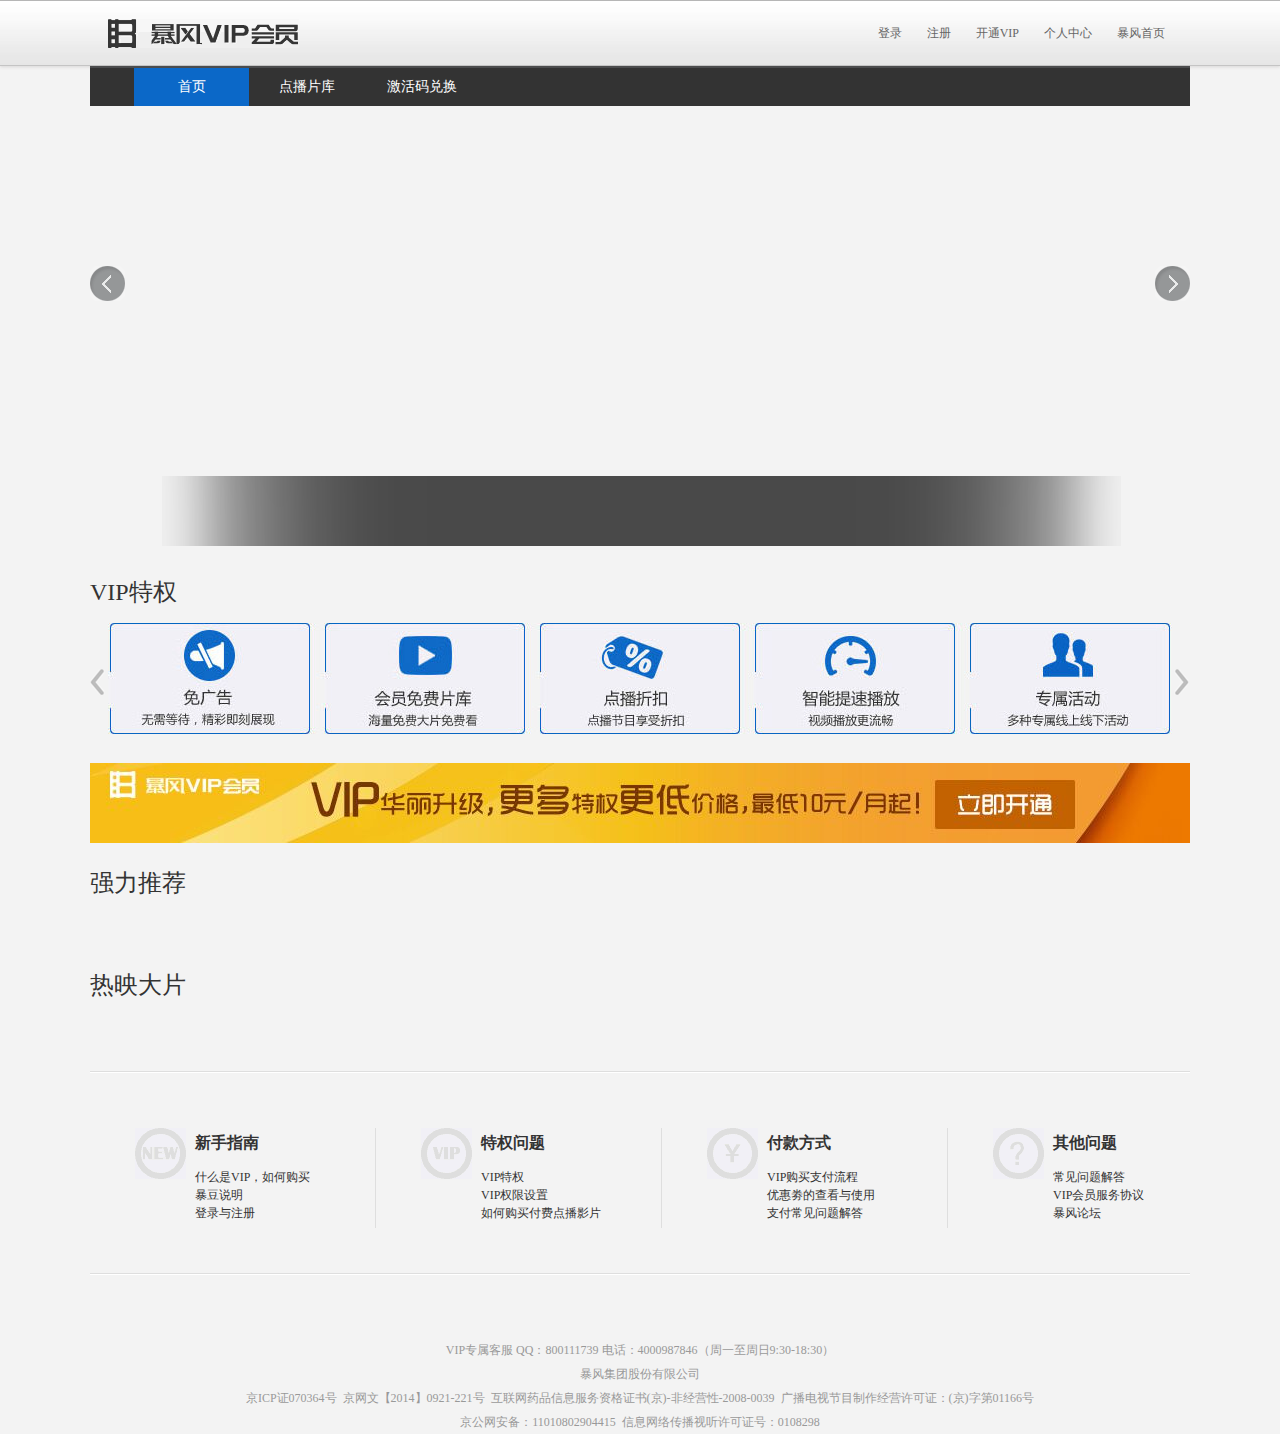
<file: 暴风VIP/index.html>
<!doctype html>
<html lang="en">
<head>
    <meta charset="UTF-8">
    <meta name="viewport"
          content="width=device-width, user-scalable=no, initial-scale=1.0, maximum-scale=1.0, minimum-scale=1.0">
    <meta http-equiv="X-UA-Compatible" content="ie=edge">
    <title>Document</title>
    <link rel="stylesheet" href="css/reset.css">
    <link rel="stylesheet" href="css/public.css">
    <link rel="stylesheet" href="css/index.css">

</head>
<body>
<div class="box">
    <div class="nav" id="tar">
        <ul class="clearfix">
            <a href="index.html" class="logo">暴风VIP</a>
            <li><a href="http://www.baofeng.com/">暴风首页</a></li>
            <li><a href="login.html">个人中心</a></li>
            <li><a href="http://shop.baofeng.com/order/vip.html">开通VIP</a></li>
            <li><a href="#">注册</a></li>
            <li><a href="#">登录</a></li>
        </ul>
    </div>
    <div class="banner m_auto">
        <ul class="clearfix bannerNav">
            <li><a href="index.html" class=" active">首页</a></li>
            <li><a href="Movie.html">点播片库</a></li>
            <li><a href="http://shop.baofeng.com/code/">激活码兑换</a></li>
        </ul>
    </div>
    <div class="m_auto bannerAuto" id="banner">
        <span class="prve"></span>
        <span class="next"></span>
        <ul id="bigImg">
            <!--            <li><a href="#"><img src="http://zdy.bfimg.com/img/20170414/1100*440_1492159256.jpg" alt=""></a></li>-->

        </ul>
        <div class="smallImg">
            <ul id="smallImg">
            <!--            <li><a href=""><img src="http://zdy.bfimg.com/img/20170414/66*48_1492159271.jpg" alt=""></a></li>-->
            </ul>
        </div>

    </div>
    <div class="content m_auto">
        <h2>VIP特权</h2>
        <div class="contentMain clearfix" id="content">
            <span class="prve"></span>
<!--            <ul class="clearfix">-->
<!--                <li class="first"></li>-->
<!--                <li class="last"></li>-->
<!--            </ul>-->
            <div><img src="images/vip.jpg" alt=""></div>
            <span class="next"></span>
        </div>
        <div class="bannerAd"><a href="http://shop.baofeng.com/order/vip.html"><img src="images/banneAdr.jpg" alt=""></a></div>
        <h2>强力推荐</h2>
        <ul class="recommend clearfix" id="recommend">
<!--            <li>-->
<!--                <span></span>-->
<!--                <div class="definition">-->
<!--                    <div></div>-->
<!--                    <p>标清</p>-->
<!--                </div>-->
<!--                <a href="#"><img src="http://box.bfimg.com/img/316/109816/51_270*360.jpg" alt=""></a>-->
<!--                <a href="#">外乡人</a>-->
<!--                <p>上海外来人的辛酸与甘甜</p>-->
<!--                <div class="grade">-->
<!--                    <i>9</i>.1-->
<!--                </div>-->
<!--            </li>-->
<!--            <li>-->
<!--                <span class="orange"></span>-->
<!--                <a href="#"><img src="http://box.bfimg.com/img/316/109816/51_270*360.jpg" alt=""></a>-->
<!--                <a href="#">外乡人</a>-->
<!--                <p>上海外来人的辛酸与甘甜</p>-->
<!--                <div>-->
<!--                    <i>9</i>.1-->
<!--                </div>-->
<!--            </li>-->
        </ul>
        <h2>热映大片</h2>
        <ul class="hotShow clearfix" id="hotShow">
        </ul>
        <div class="dedede"></div>
        <div class="fff"></div>
    </div>
    <div class="foot m_auto">
        <ul class="clearfix topU">
            <li class="Box li1 clearfix">
                <span></span>
                <ul>
                    <li><h2>新手指南</h2></li>
                    <li><a href="http://service.baofeng.com/hhelpcenter/detail/391" target="_blank">什么是VIP，如何购买</a></li>
                    <li><a href="http://service.baofeng.com/hhelpcenter/detail/362" target="_blank">暴豆说明</a></li>
                    <li><a href="http://service.baofeng.com/hhelpcenter/detail/351" target="_blank">登录与注册</a></li>
                </ul>
            </li>
            <li class="Box li2">
                <span></span>
                <ul>
                    <li><h2>特权问题</h2></li>
                    <li><a href="http://service.baofeng.com/hhelpcenter/detail/361" target="_blank">VIP特权</a></li>
                    <li><a href="http://service.baofeng.com/hhelpcenter/detail/359" target="_blank">VIP权限设置</a></li>
                    <li><a href="http://service.baofeng.com/hhelpcenter/detail/378" target="_blank">如何购买付费点播影片</a></li>
                </ul>
            </li>
            <li class="Box li3">
                <span></span>
                <ul>
                    <li><h2>付款方式</h2></li>
                    <li><a href="http://service.baofeng.com/hhelpcenter/detail/360" target="_blank">VIP购买支付流程</a></li>
                    <li><a href="http://service.baofeng.com/hhelpcenter/detail/366" target="_blank">优惠劵的查看与使用</a></li>
                    <li><a href="http://service.baofeng.com/hhelpcenter/detail/392" target="_blank">支付常见问题解答</a></li>
                </ul>
            </li>
            <li class="Box li4">
                <span></span>
                <ul>
                    <li><h2>其他问题</h2></li>
                    <li><a href="http://service.baofeng.com/hhelpcenter/detail/379" target="_blank">常见问题解答</a></li>
                    <li><a href="http://service.baofeng.com/hhelpcenter/detail/393" target="_blank">VIP会员服务协议</a></li>
                    <li><a href="http://bbs.baofeng.com/" target="_blank">暴风论坛</a></li>
                </ul>
            </li>
        </ul>
        <div class="dedede"></div>
        <div class="fff"></div>
    </div>
    <div class="vipFoot">
        <p>VIP专属客服    QQ：800111739     电话：4000987846（周一至周日9:30-18:30）</p>
        <p>暴风集团股份有限公司 </p>
        <p><a href="http://home.baofeng.com/licence/icp.html" target="_blank">京ICP证070364号</a>&nbsp;&nbsp;<a href="http://home.baofeng.com/licence/license.html" target="_blank">京网文【2014】0921-221号</a>&nbsp;&nbsp;<a href="http://home.baofeng.com/licence/medicine_qual.html" target="_blank">互联网药品信息服务资格证书(京)-非经营性-2008-0039</a>&nbsp;&nbsp;<a href="http://home.baofeng.com/licence/licence.html" target="_blank">广播电视节目制作经营许可证：(京)字第01166号</a></p>
        <p><a href="javascript:void(0);" >京公网安备：11010802904415</a>&nbsp;&nbsp;<a href="http://home.baofeng.com/licence/sah.html" target="_blank">信息网络传播视听许可证号：0108298</a></p>
    </div>
</div>
<!--锚点-->
<a href="#tar" class="rc" id="rc">返回顶部</a>
<script src="js/ujiuye.js"></script>
<script src="js/index.js"></script>
</body>
</html>
</file>
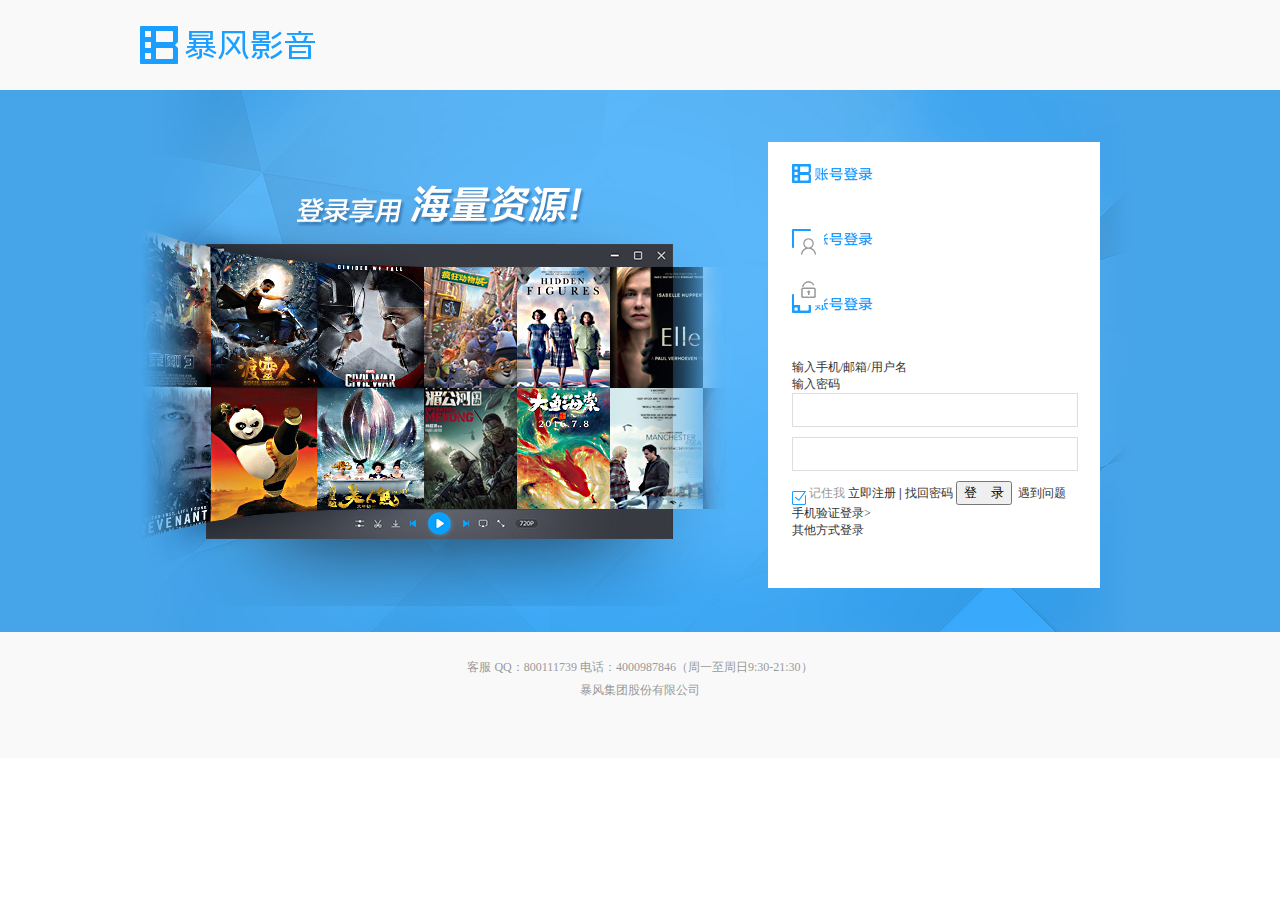
<file: 暴风VIP/login.html>
<!doctype html>
<html lang="en">
<head>
    <meta charset="UTF-8">
    <meta name="viewport"
          content="width=device-width, user-scalable=no, initial-scale=1.0, maximum-scale=1.0, minimum-scale=1.0">
    <meta http-equiv="X-UA-Compatible" content="ie=edge">
    <title>Document</title>
    <link rel="stylesheet" href="css/reset.css">
    <link rel="stylesheet" href="css/public.css">
    <link rel="stylesheet" href="css/login.css">
</head>
<body>
<div class="wrap">
    <div class="logo m_auto">
        <div>

        </div>
    </div>
</div>
<div class="content_l">
    <div class="bg1">
        <img src="images/duang.jpg" alt="">
        <div class="login">
            <i></i>
            <form action="#">
                <em class="na"></em>
                <em class="pass"></em>
                <p id="tip"></p>
                <i class="reset1" id="reset1"></i>
                <i class="reset2" id="reset2"></i>
                <p class="phone">输入手机/邮箱/用户名</p>
                <p class="pw">输入密码</p>
                <input type="text" name="user"   class="name" >
                <input type="password" name="passWord" class="password" >
                <span class="checkbox"></span><span class="me">&nbsp;记住我</span>
                <a href="register.html" class="reg">立即注册</a><b>&nbsp;|&nbsp;</b><a href="https://sso.baofeng.net/new/backpwd.htm">找回密码</a>
                <input type="submit" name="submit" value="登&nbsp;&nbsp;&nbsp;&nbsp;录" class="sub">
                <a href="http://service.baofeng.com/hhelpcenter/sanji/39" class="question"><b></b>&nbsp;遇到问题</a>
                <a href="#" class="mp">手机验证登录></a>
            </form>
        <div class="media">
            <p>其他方式登录</p>
            <a class="qq" href="https://sso.baofeng.net/new/thirdparty/authlogin?appid=6412&site=qq&next_action=http://i.baofeng.com/vip.html?page=1"></a>
            <a class="wb" href="https://sso.baofeng.net/new/thirdparty/authlogin?appid=6412&site=sina&next_action=http://i.baofeng.com/vip.html?page=1"></a>
            <a class="wx" href="https://sso.baofeng.net/new/thirdparty/authlogin?appid=6412&site=weixin&next_action=http://i.baofeng.com/vip.html?page=1"></a>
        </div>
        </div>
    </div>
</div>
<div class="lrFoot">
    <p>客服 QQ：800111739 电话：4000987846（周一至周日9:30-21:30）
    <br>暴风集团股份有限公司</p>
</div>
<script src="js/ujiuye.js"></script>
<script src="js/login.js"></script>
</body>
</html>
</file>
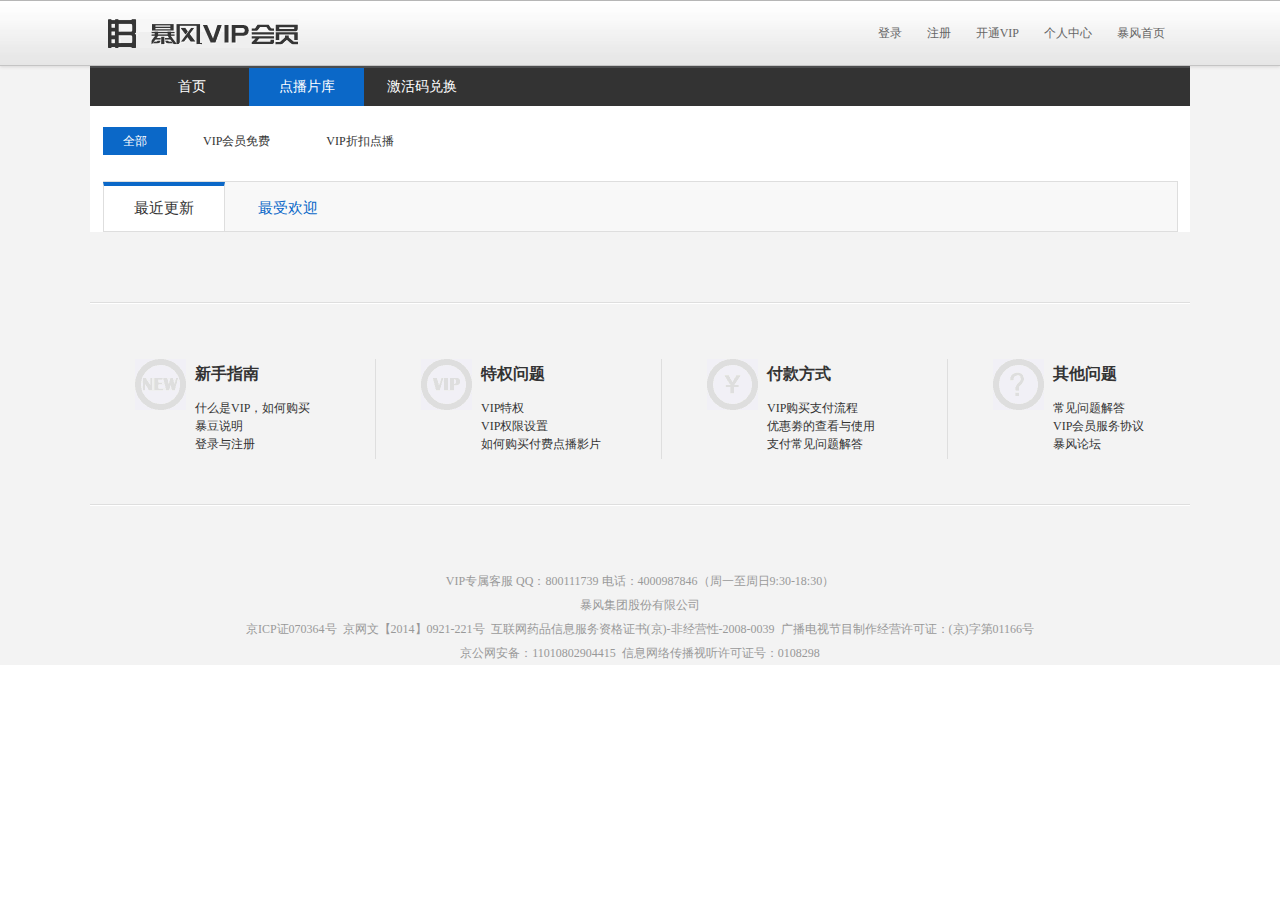
<file: 暴风VIP/Movie.html>
<!doctype html>
<html lang="en">
<head>
    <meta charset="UTF-8">
    <meta name="viewport"
          content="width=device-width, user-scalable=no, initial-scale=1.0, maximum-scale=1.0, minimum-scale=1.0">
    <meta http-equiv="X-UA-Compatible" content="ie=edge">
    <title>Document</title>
    <link rel="stylesheet" href="css/reset.css">
    <link rel="stylesheet" href="css/public.css">
    <link rel="stylesheet" href="css/movie.css">

</head>
<body>
<div class="box">
    <div class="nav" id="tar">
        <ul class="clearfix">
            <a href="index.html" class="logo">暴风VIP</a>
            <li><a href="http://www.baofeng.com/">暴风首页</a></li>
            <li><a href="http://i.baofeng.com/vip.html?page=1">个人中心</a></li>
            <li><a href="http://shop.baofeng.com/order/vip.html">开通VIP</a></li>
            <li><a href="#">注册</a></li>
            <li><a href="#">登录</a></li>
        </ul>
    </div>
    <div class="banner m_auto">
        <ul class="clearfix bannerNav">
            <li><a href="index.html"  >首页</a></li>
            <li><a href="Movie.html" class=" active">点播片库</a></li>
            <li><a href="http://shop.baofeng.com/code/">激活码兑换</a></li>
        </ul>
    </div>
    <div class="bannerList m_auto">
        <dl>
            <dd class="active"><a href="#">全部</a></dd>
            <dd><a href="#">VIP会员免费</a></dd>
            <dd><a href="#">VIP折扣点播</a></dd>
        </dl>
        <ol>
            <li  class="active" id="oF" ><a href="#">最近更新</a></li>
            <li id="pop"><a href="#">最受欢迎</a></li>
        </ol>
        <ul class="recommend clearfix" id="recommend">

        </ul>
    </div>
    <div class="dedede"></div>
    <div class="fff"></div>
    <div class="foot m_auto">
        <ul class="clearfix topU">
            <li class="Box li1 clearfix">
                <span></span>
                <ul>
                    <li><h2>新手指南</h2></li>
                    <li><a href="http://service.baofeng.com/hhelpcenter/detail/391" target="_blank">什么是VIP，如何购买</a></li>
                    <li><a href="http://service.baofeng.com/hhelpcenter/detail/362" target="_blank">暴豆说明</a></li>
                    <li><a href="http://service.baofeng.com/hhelpcenter/detail/351" target="_blank">登录与注册</a></li>
                </ul>
            </li>
            <li class="Box li2">
                <span></span>
                <ul>
                    <li><h2>特权问题</h2></li>
                    <li><a href="http://service.baofeng.com/hhelpcenter/detail/361" target="_blank">VIP特权</a></li>
                    <li><a href="http://service.baofeng.com/hhelpcenter/detail/359" target="_blank">VIP权限设置</a></li>
                    <li><a href="http://service.baofeng.com/hhelpcenter/detail/378" target="_blank">如何购买付费点播影片</a></li>
                </ul>
            </li>
            <li class="Box li3">
                <span></span>
                <ul>
                    <li><h2>付款方式</h2></li>
                    <li><a href="http://service.baofeng.com/hhelpcenter/detail/360" target="_blank">VIP购买支付流程</a></li>
                    <li><a href="http://service.baofeng.com/hhelpcenter/detail/366" target="_blank">优惠劵的查看与使用</a></li>
                    <li><a href="http://service.baofeng.com/hhelpcenter/detail/392" target="_blank">支付常见问题解答</a></li>
                </ul>
            </li>
            <li class="Box li4">
                <span></span>
                <ul>
                    <li><h2>其他问题</h2></li>
                    <li><a href="http://service.baofeng.com/hhelpcenter/detail/379" target="_blank">常见问题解答</a></li>
                    <li><a href="http://service.baofeng.com/hhelpcenter/detail/393" target="_blank">VIP会员服务协议</a></li>
                    <li><a href="http://bbs.baofeng.com/" target="_blank">暴风论坛</a></li>
                </ul>
            </li>
        </ul>
        <div class="dedede"></div>
        <div class="fff"></div>
    </div>
    <div class="vipFoot">
        <p>VIP专属客服    QQ：800111739     电话：4000987846（周一至周日9:30-18:30）</p>
        <p>暴风集团股份有限公司 </p>
        <p><a href="http://home.baofeng.com/licence/icp.html" target="_blank">京ICP证070364号</a>&nbsp;&nbsp;<a href="http://home.baofeng.com/licence/license.html" target="_blank">京网文【2014】0921-221号</a>&nbsp;&nbsp;<a href="http://home.baofeng.com/licence/medicine_qual.html" target="_blank">互联网药品信息服务资格证书(京)-非经营性-2008-0039</a>&nbsp;&nbsp;<a href="http://home.baofeng.com/licence/licence.html" target="_blank">广播电视节目制作经营许可证：(京)字第01166号</a></p>
        <p><a href="javascript:void(0);" >京公网安备：11010802904415</a>&nbsp;&nbsp;<a href="http://home.baofeng.com/licence/sah.html" target="_blank">信息网络传播视听许可证号：0108298</a></p>
    </div>
</div>
<!--锚点-->
<a href="#tar" class="rc">返回顶部</a>
<script src="js/ujiuye.js"></script>
<script src="js/movie.js"></script>

</body>
</html>
</file>
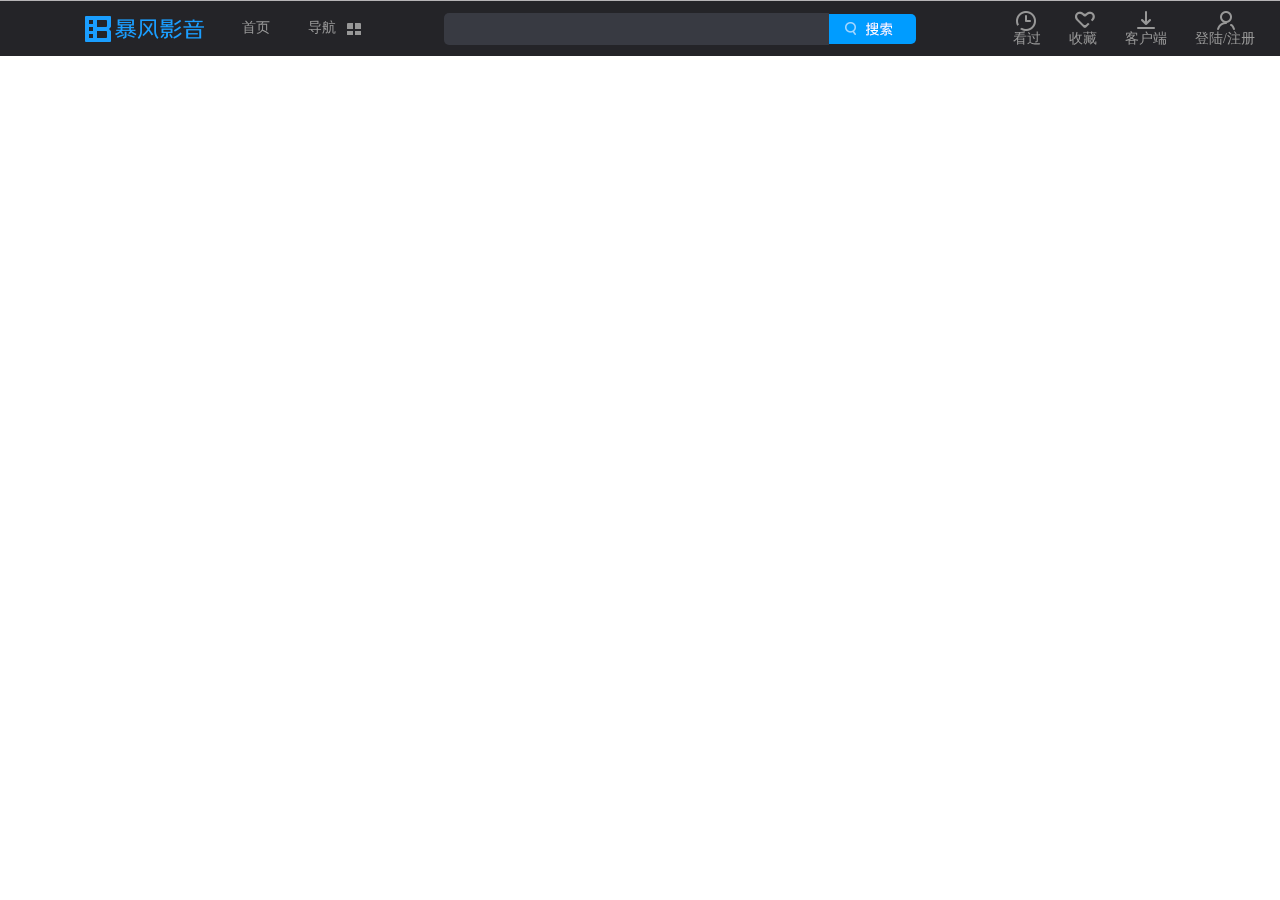
<file: 暴风VIP/play.html>
<!DOCTYPE html>
<html lang="en">
<head>
    <meta charset="UTF-8">
    <title>Title</title>
    <link rel="stylesheet" href="css/public.css">
    <link rel="stylesheet" href="css/reset.css">
    <link rel="stylesheet" href="css/play.css">
</head>
<body>
<div class="wrap">
        <div class="navBox ">
            <div class="nav1 mAtuo">
                <span class="logo"></span>
                <a href="index.html">首页</a>
                <a href="#" class="navA">导航</a>
                <input type="text" class="searchBox"><input type="submit" class="search">
                <ul class="clearfix">
                    <li class="history"><a href="#">看过</a></li>
                    <li class="collect"><a href="#">收藏</a></li>
                    <li class="client"><a href="#">客户端</a></li>
                    <li class="lr"><a href="#">登陆/注册</a></li>
                </ul>
            </div>
        </div>
</div>
</body>
</html>
</file>
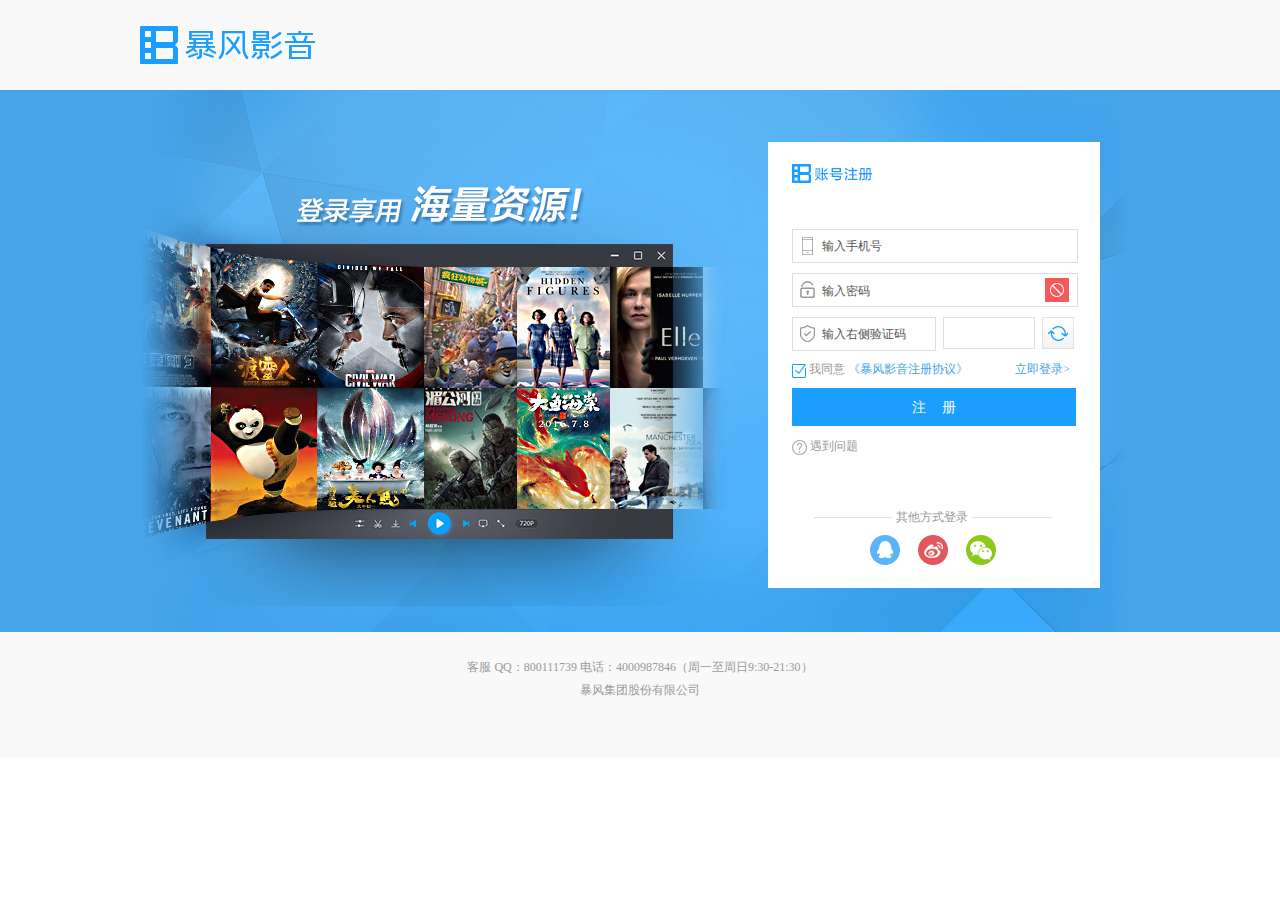
<file: 暴风VIP/register.html>
<!doctype html>
<html lang="en">
<head>
    <meta charset="UTF-8">
    <meta name="viewport"
          content="width=device-width, user-scalable=no, initial-scale=1.0, maximum-scale=1.0, minimum-scale=1.0">
    <meta http-equiv="X-UA-Compatible" content="ie=edge">
    <title>Document</title>
    <link rel="stylesheet" href="css/reset.css">
    <link rel="stylesheet" href="css/public.css">
    <link rel="stylesheet" href="css/register.css">
</head>
<body>
<div class="wrap">
    <div class="logo m_auto">
        <div>

        </div>
    </div>
</div>
<div class="content_l">
    <div class="bg1">
        <img src="images/duang.jpg" alt="">
        <div class="login">
            <i></i>
            <form action="#">
                <em class="na"></em>
                <em class="pass"></em>
                <em class="ver"></em>
                <p id="tip"></p>
                <p class="phone">输入手机号</p>
                <p class="pw">输入密码</p>
                <p class="code">输入右侧验证码</p>
                <input type="text" name="user" class="name" >
                <input type="password" name="passWord" class="password" >
                <input type="text" name="verC" class="verC" >
                <div class="verCBox" id="verCBox"></div>
                <div class="refresh1" id="refresh1"></div>
                <div class="strength" id="strength"></div>
                <span class="checkbox"></span><span class="me">&nbsp;我同意 <a href="http://home.baofeng.com/user_protocol.html">《暴风影音注册协议》</a></span>
                <a href="login.html" class="reg">立即登录></a>
                <input type="submit" value="注&nbsp;&nbsp;&nbsp;&nbsp;册" class="sub">
                <a href="http://service.baofeng.com/hhelpcenter/sanji/39" class="question"><b></b>&nbsp;遇到问题</a>


            </form>
            <div class="media">
                <p>其他方式登录</p>
                <a class="qq" href="https://sso.baofeng.net/new/thirdparty/authlogin?appid=6412&site=qq&next_action=http://i.baofeng.com/vip.html?page=1"></a>
                <a class="wb" href="https://sso.baofeng.net/new/thirdparty/authlogin?appid=6412&site=sina&next_action=http://i.baofeng.com/vip.html?page=1"></a>
                <a class="wx" href="https://sso.baofeng.net/new/thirdparty/authlogin?appid=6412&site=weixin&next_action=http://i.baofeng.com/vip.html?page=1"></a>
            </div>
        </div>
    </div>
</div>
<div class="lrFoot">
    <p>客服 QQ：800111739 电话：4000987846（周一至周日9:30-21:30）
        <br>暴风集团股份有限公司</p>
</div>
<script src="js/ujiuye.js"></script>
<script src="js/register.js"></script>
</body>
</html>
</file>
<file: 暴风VIP/css/public.css>
body{
    height: 100%    ;
}
img{
    border: none;
}
/*水平居中*/
.m_auto{
    width: 1100px;
    margin: 0 auto;
}
.box{
    width: 100%;
    height: 100%;
    background: #f3f3f3;
}
/*导航栏*/
 .nav{
    width: 100%;
    height: 64px;
    border-top: 1px solid #b6b6b6;
    border-bottom: 1px solid #c4c4c4;
    background: url("../images/bg1.jpg");
    box-shadow: 0 1px 3px #d8d7d7;
}
 .nav ul{
    width: 1100px;
    margin: 0 auto;
    line-height: 64px;
}
 .nav ul .logo{
    width: 191px;
    height: 29px;
    display: inline-block;
    text-indent: -999px;
    margin-top: 18px;
    margin-left: 18px;
    background: url("../images/vip-logo.png") no-repeat 0px -144px;
}
 .nav ul li {
    float: right;
    margin-right: 25px;
}
 .nav ul li a{

    color: #666;
}
/*banner*/
.box .banner{
    height: 38px;
    border-top: 2px solid #4b4c4d;
    background: #333333;

}
.box .bannerNav {
    margin-left: 44px;
}
.box .bannerNav li{
    float: left;
}
.box .bannerNav .active{
    background: #0b68c8;
}
.box .banner .bannerNav li a{
    display: block;
    color: #fff;
    font-size: 14px;
    width: 115px;
    text-align: center;
    line-height: 38px;
}
.dedede{
    width: 1100px;
    margin: 0 auto;
    height: 1px;
    background: #dedede;

}
.fff{
    width: 1100px;
    margin: 0 auto;
    height: 1px;
    background: #fff;

}




/*页脚*/
.foot {
    height: 200px;
    /*background: deepskyblue;*/
}
.foot .topU{
    width: 1198px;
    margin: 55px 0 45px 0;
    /*padding-bottom: 48px;*/
    /*border-bottom: 1px solid #dedede;*/
}
.foot .topU .Box{
    width: 180px;
    height: 100px;
    float: left;
    padding-left:60px ;
    position: relative;


}
.foot .topU .li1{
    /*border-left: 1px solid #dedede;*/
    border-right: 1px solid #dedede;
    margin-left:45px ;
}
.foot .topU .li2{
    margin-left:45px;
    border-right: 1px solid #dedede;
}
.foot .topU .li3{
    margin-left:45px;
    border-right: 1px solid #dedede;
}
.foot .topU .li4{
    margin-left:45px
}
.foot .topU .li1 span{
    position: absolute;
    top: 0px;
    left: 0px;
    display: inline-block;
    width: 51px;
    height: 51px;
    background: url("../images/vip-powers.png") no-repeat 0 -111px;
}
.foot .topU .li2 span{
    position: absolute;
    top: 0px;
    left: 0px;
    display: inline-block;
    width: 51px;
    height: 51px;

    background: url("../images/vip-powers.png") no-repeat -51px -111px;
}
.foot .topU .li3 span{
    position: absolute;
    top: 0px;
    left: 0px;
    display: inline-block;
    width: 51px;
    height: 51px;

    background: url("../images/vip-powers.png") no-repeat -102px -111px;
}
.foot .topU .li4 span{
    position: absolute;
    top: 0px;
    left: 0px;
    display: inline-block;
    width: 51px;
    height: 51px;
    background: url("../images/vip-powers.png") no-repeat -153px -111px;
}
.foot .topU .Box h2{
    font-size: 16px;
    font-weight: bold;
    line-height: 30px;
    margin-bottom: 10px;
}
.foot .topU .Box ul{

}
.foot .topU .Box ul li a{
    line-height: 18px;
}
.vipFoot{


    margin: 10px 0 ;



}
.vipFoot p,.vipFoot a{
    line-height: 24px;
    color: #999;
    font-size: 12px;
    text-align: center;
}
.rc{
    position: fixed;
    right: 0px;
    bottom: 20px;
    display: none;
    width: 52px;
    height: 52px;
    background: #fbfbfb url("../images/rc.jpg") no-repeat;
    border: #dcdbdb 1px solid;
    text-indent: -9999px;
    overflow: hidden;
}
</file>
<file: 暴风VIP/css/index.css>
/*banner*/
.box .banner{
    height: 38px;
    border-top: 2px solid #4b4c4d;
    background: #333333;

}
.box .bannerNav {
    margin-left: 44px;
}
.box .bannerNav li{
    float: left;
}
.box .bannerNav .active{
    background: #0b68c8;
}
.box .banner .bannerNav li a{
    display: block;
    color: #fff;
    font-size: 14px;
    width: 115px;
    text-align: center;
    line-height: 38px;
}
/*banner轮播图*/
.box .bannerAuto{
    height: 440px;
    position: relative;
}
.box .bannerAuto span{
    display: inline-block;
    width: 35px;
    height: 35px;
    position: absolute;
    top: 160px;
    cursor: pointer;
    z-index: 2;
}
.box .bannerAuto .prve{
    background: url("../images/vip-tips.png") no-repeat -4px -54px;
}
.box .bannerAuto .next{
    left: 1065px;
    background: url("../images/vip-tips.png") no-repeat -47px -54px;
}
.box .bannerAuto #bigImg{
    height: 440px;
}
.box .bannerAuto #bigImg li {

    position: absolute;
    display: none;
    opacity: 0;
    filter:alpha(opacity=0);
}
.box .bannerAuto #bigImg .active{
    display: block;
    opacity: 1;
    filter:alpha(opacity=100);
}
.box .smallImg{
    position: absolute;
    bottom: 0;
    width: 100%;
    background: url("../images/vip-tips.png") no-repeat 0px -100px;
}
.box .bannerAuto #smallImg{
    margin: 0 auto;
    height: 70px;
    width: 100%;
    text-align: center;
}
.box .bannerAuto #smallImg li{
    display: inline-block;
}
.box .bannerAuto #smallImg li a{
    height: 48px;
    display: inline-block;
    margin: 10px 6px;
    opacity: .7;
    filter:alpha(opacity=70);
    border: 2px solid transparent;
}

.box .bannerAuto #smallImg .active a{
    opacity: 1;
    border-color: #fff;
    filter:alpha(opacity=100);
}
/*vip特权*/
.box .content{
    margin-top: 30px;
}
.box .content h2{
    font-size: 24px;
    margin-bottom: 15px;
}
.box .content .contentMain{
    position: relative;
    height: 120px;
    /*border-bottom: 1px solid #dedede;*/
}
.box .content .contentMain span{
    display: inline-block;
    width: 15px;
    height: 26px;
    position: absolute;
    cursor: pointer;
    }
.box .content .contentMain .prve{
    top: 46px;
    background: url("../images/vip-bgs.png") no-repeat 0px -124px;
}
.box .content .contentMain .next{
    top: 46px;
    left: 1084px;
    background: url("../images/vip-bgs.png") no-repeat -15px -124px;
}
*.box .content .contentMain div{
    width: 1064px;
    height: 111px;
    overflow: hidden;
    position: relative;
    margin: 0 auto;
}
.box .content .contentMain div img{
    position: absolute;
    left: 0px;

}
.box .content .bannerAd{
    margin: 20px 0 ;
}
/*推荐*/
.box .content .recommend{
    width: 1120px;
    margin-bottom: 70px;
}
.box .content .recommend li{
    position: relative;
    float: left;
    margin-right: 18px;
}
.box .content .recommend li img{
    width: 205px;
    height: 287px;
}
.box .content .recommend li a{
    display: block;
    font-size: 14px;
    line-height: 20px;
}
.box .content .recommend li p{
    font-size: 12px;
    color: #999;
    line-height: 18px;
}
.box .content .recommend li .grade{
    position: absolute;
    width: 30px;
    height: 30px;
    bottom: 7px;
    left:  175px;
    color: #f60;
}
.box .content .recommend li .grade i{
    font-size: 20px;
}
.box .content .recommend li .grade p{
    display: inline-block;
    font-size: 12px;
    color: #f60;
}
.box .content .recommend li .green{
     width: 75px;
     height: 18px;
     display: block;
     position: absolute;
     top: 10px;
     left: 10px;
     background: url("../images/vip-tips.png") no-repeat 0px -20px;

 }
.box .content .recommend li .orange{
    width: 72px;
    height: 18px;
    display: block;
    position: absolute;
    top: 10px;
    left: 10px;
    background: url("../images/vip-tips.png") no-repeat -110px 0px;

}
.box .content .recommend li .definition {
    position: absolute;
    width: 28px;
    line-height: 18px;
    color: #fff;
    text-align: center;
    right: 6px;
    bottom: 66px;
}
.box .content .recommend li .definition div{
    position: absolute;
    width: 28px;
    height: 18px;
    background: #000;
    opacity: 0.7;
    filter:alpha(opacity=70);
}
.box .content .recommend li .definition p{
    position: absolute;
    font-size: 12px;
    z-index: 1;
    width: 28px;
    line-height: 18px;
    color: #fff;
    text-align: center;
}
/*热映大片*/
.box .content .hotShow{
    width: 1120px;
    margin-bottom: 70px;
}
.box .content .hotShow li{
    position: relative;
    float: left;
    margin-right: 18px;
}
.box .content .hotShow li img{
    width: 205px;
    height: 287px;
}
.box .content .hotShow li a{
    display: block;
    font-size: 14px;
    line-height: 20px;
}
.box .content .hotShow li p{
    font-size: 12px;
    color: #999;
    line-height: 18px;
}
.box .content .hotShow li .grade{
    position: absolute;
    width: 30px;
    height: 30px;
    bottom: 7px;
    left:  175px;
    color: #f60;
}
.box .content .hotShow li .grade i{
    font-size: 20px;
}
.box .content .hotShow li .grade p{
    display: inline-block;
    font-size: 12px;
    color: #f60;
}
.box .content .hotShow li .green{
    width: 75px;
    height: 18px;
    display: block;
    position: absolute;
    top: 10px;
    left: 10px;
    background: url("../images/vip-tips.png") no-repeat 0px -20px;

}
.box .content .hotShow li .orange{
    width: 72px;
    height: 18px;
    display: block;
    position: absolute;
    top: 10px;
    left: 10px;
    background: url("../images/vip-tips.png") no-repeat -110px 0px;

}
.box .content .hotShow li .definition {
    position: absolute;
    width: 28px;
    line-height: 18px;
    color: #fff;
    text-align: center;
    right: 6px;
    bottom: 66px;
}
.box .content .hotShow li .definition div{
    position: absolute;
    width: 28px;
    height: 18px;
    background: #000;
    opacity: 0.7;
    filter:alpha(opacity=70);
}
.box .content .hotShow li .definition p{
    position: absolute;
    font-size: 12px;
    z-index: 1;
    width: 28px;
    line-height: 18px;
    color: #fff;
    text-align: center;
}
.box .content .dedede{
    height: 1px;
    background: #dedede;
    width: 100%;
}
.box .content .fff{
    height: 1px;
    background: #fff;
    width: 100%;
}
</file>
<file: 暴风VIP/css/login.css>
.wrap{
    width: 100%;
    background: #f9f9f9;

}
.wrap .logo{
    width: 1000px;
    padding: 26px 0;
}
.wrap .logo div{
    width: 175px;
    height: 38px;

    background:url("../images/indexicons.png") no-repeat 0 -565px ;
}
.content_l{
    width: 100%;

    background: #46a4e9;
}
.content_l .bg1{
    width: 1000px;
    height: 542px;
    margin: 0 auto;
    background: url("../images/mbanner.jpg");
    position: relative;
}
.content_l .bg1 img{
    position: absolute;
    top: 66px;
}
/*登录界面*/
.content_l .bg1 .login{
    position: absolute;
    top: 52px;
    right: 40px;
    width: 332px;
    height: 446px;
    background: #fff;
    box-sizing: border-box;
    padding: 22px 24px;
}
.content_l .bg1 .login i{
    display: block;
    width: 85px;
    height: 24px;
    background: url("../images/new-sso.png") no-repeat -100px -2px;
    margin-bottom: 41px;
}
.content_l .bg1 .login .name,
.content_l .bg1 .login .password{
    width: 252px;
    height: 30px;
    margin-bottom: 10px;
    padding-left: 30px;
    border: 1px solid #ddd;
}
.content_l .bg1 .login form{
    position: relative;
}
.content_l .bg1 .login em{
    display: block;
    position: absolute;
    width: 30px;
    height: 30px;
}
.content_l .bg1 .login .na{
    top: 2px;
    left: 2px;
    background: url("../images/new-sso.png") no-repeat -90px -30px;
}
.content_l .bg1 .login .pass{
    top: 46px;
    left: 2px;
    background: url("../images/new-sso.png") no-repeat -30px -30px;
}
.content_l .bg1 .login .checkbox{
    display: inline-block;
    vertical-align: bottom;
    width: 14px;
    height: 14px;
    background: url("../images/new-sso.png") no-repeat -20px -66px;
}
.content_l .bg1 .login .me{
    display: inline-block;
    color: #999;
    font-size: 12px;
    cursor: pointer;
}

    /*页脚*/
.lrFoot {
    width: 100%;
    background: #f9f9f9;
}
.lrFoot p{
    text-align: center;
    font-size: 12px;
    color: #999;
    line-height: 23px;
    padding: 24px 0 56px;
}
</file>
<file: 暴风VIP/css/movie.css>
.box .bannerList{

    background: #fff;

}
.box .bannerList dl{
    line-height: 70px;

}
.box .bannerList dl dd{
    display: inline-block;
    text-align: center;
    line-height: 12px;
    padding: 8px 20px;
    margin-left: 13px;
    cursor: pointer;

}
.box .bannerList dl .active{
    background: #0b68c8;
}
.box .bannerList dl .active a{
    color: #ffffff;
}
.box .bannerList ol{
    width: 1074px;
    height: 49px;
    /*line-height: 40px;*/
    margin: 5px auto 30px;
    background: #f8f8f8;
    border: 1px solid #dedede;
    border-left: none;

}
.box .bannerList ol li{
    display: inline-block;
    padding:13px 30px;
    cursor: pointer;

}
.box .bannerList ol #oF{
    border-left:1px solid #dedede ;
}
.box .bannerList ol   .active{
    border-top:4px solid #0b68c8;
    background: #fff;
    border-right:1px solid #dedede ;
    border-left:1px solid #dedede ;
}
.box .bannerList ol   .active a{
    color: #333;
}
.box .bannerList ol li a{
    font-size: 15px;
    color: #0b68c8;
}

.box .bannerList .recommend{
    width: 1120px;
    margin-bottom: 70px;
}
.box .bannerList .recommend li{
    position: relative;
    float: left;
    margin:0 0 44px 12px;
}
.box .bannerList .recommend li img{
    width: 205px;
    height: 287px;
}
.box .bannerList .recommend li a{
    display: block;
    font-size: 14px;
    line-height: 20px;
}
.box .bannerList .recommend li p{
    font-size: 12px;
    color: #999;
    line-height: 18px;
}
.box .bannerList .recommend li .grade{
    position: absolute;
    width: 30px;
    height: 30px;
    bottom: 7px;
    left:  175px;
    color: #f60;
}
.box .bannerList .recommend li .grade i{
    font-size: 20px;
}
.box .bannerList .recommend li .grade p{
    display: inline-block;
    font-size: 12px;
    color: #f60;
}
.box .bannerList .recommend li .green{
    width: 75px;
    height: 18px;
    display: block;
    position: absolute;
    top: 10px;
    left: 10px;
    background: url("../images/vip-tips.png") no-repeat 0px -20px;

}
.box .bannerList .recommend li .orange{
    width: 72px;
    height: 18px;
    display: block;
    position: absolute;
    top: 10px;
    left: 10px;
    background: url("../images/vip-tips.png") no-repeat -110px 0px;

}
.box .bannerList .recommend li .definition {
    position: absolute;
    width: 28px;
    line-height: 18px;
    color: #fff;
    text-align: center;
    right: 6px;
    bottom: 66px;
}
.box .bannerList .recommend li .definition div{
    position: absolute;
    width: 28px;
    height: 18px;
    background: #000;
    opacity: 0.7;
    filter:alpha(opacity=70);
}
.box .bannerList .recommend li .definition p{
    position: absolute;
    font-size: 12px;
    z-index: 1;
    width: 28px;
    line-height: 18px;
    color: #fff;
    text-align: center;
}
</file>
<file: 暴风VIP/css/play.css>
.mAtuo{
    width: 1180px;
    margin: 0 auto;
}
img{
    border: none;
}
.wrap {
    width: 100%;
}
.wrap .navBox{
    background: #242428;
    height: 55px;
    line-height: 55px;
    border-top: 1px solid #b6b4b6;

}
.wrap .navBox .nav1{
    position: fixed;
    top: 0;
    left: 85px;
}
.wrap .navBox .nav1 .logo{
    display: inline-block;
    vertical-align: middle;
    width: 119px;
    height: 26px;
    background: url("../images/playicons.png") no-repeat -181px -124px;
}
.wrap .navBox .nav1 a{
    color: #999;
    font-size: 14px;
    margin: 0 0 0 35px;
    position: relative;
}
.wrap .navBox .nav1 a:hover{
    color: #009cff;
}
.wrap .navBox .nav1 .navA{
    padding-right: 25px;
    background: url("../images/indexicons.png") no-repeat -347px -559px;
}
.wrap .navBox .nav1 .navA:hover{
    background: url("../images/indexicons.png") no-repeat -347px -587px;
}
.wrap .navBox .nav1 .searchBox{
    border-top-left-radius:5px;
    border-bottom-left-radius:5px;
    width: 381px;
    height: 30px;
    line-height: 30px;
    background: #383a42;
    border: none;
    margin-left: 80px;
    vertical-align: middle;
}
.wrap .navBox .nav1 .search{
    width: 87px;
    height: 30px;
    border: none;
    border-top-right-radius:5px;
    border-bottom-right-radius:5px;
    /*position: absolute;*/
    /*left: 740px;*/
    /*top: 20px;*/
    vertical-align: middle;
    text-indent: -9999px;
    background: url("../images/playicons.png") no-repeat -115px -40px;
}
.wrap .navBox .nav1  ul{
    width: 272px;
    height: 40px;
    display: block;
    position: absolute;
    top: -9px;
    left: 900px;
}
.wrap .navBox .nav1  ul li{
    float: left;
    height: 40px;
    margin-left:28px;
    padding-top: 20px;
}
.wrap .navBox .nav1  ul .history{
     background: url("../images/playicons.png") no-repeat -113px 20px;
 }
.wrap .navBox .nav1  ul .collect{
    background: url("../images/playicons.png") no-repeat -166px 20px;
}
.wrap .navBox .nav1  ul .client{
    background: url("../images/playicons.png") no-repeat -216px 20px;
}
.wrap .navBox .nav1  ul .lr{
    background: url("../images/playicons.png") no-repeat -260px 20px;
}
.wrap .navBox .nav1  ul li a{

    bottom: 0;
    margin: 0px;
}
</file>
<file: 暴风VIP/css/register.css>
.wrap{
    width: 100%;
    background: #f9f9f9;

}
input{
    line-height: 30px;
}
input::-ms-clear{
    display: none;
}
input::-ms-reveal{
    display: none;
}
.wrap .logo{
    width: 1000px;
    padding: 26px 0;
}
.wrap .logo div{
    width: 175px;
    height: 38px;

    background:url("../images/indexicons.png") no-repeat 0 -565px ;
}
.content_l{
    width: 100%;

    background: #46a4e9;
}
.content_l .bg1{
    width: 1000px;
    height: 542px;
    margin: 0 auto;
    background: url("../images/mbanner.jpg");
    position: relative;
}
.content_l .bg1 img{
    position: absolute;
    top: 66px;
}
/*登录界面*/
.content_l .bg1 .login{
    position: absolute;
    top: 52px;
    right: 40px;
    width: 332px;
    height: 446px;
    background: #fff;
    box-sizing: border-box;
    padding: 22px 24px;
}
.content_l .bg1 .login i{
    display: block;
    width: 85px;
    height: 24px;
    background: url("../images/new-sso.png") no-repeat 0px -2px;
    margin-bottom: 41px;
}
.content_l .bg1 .login .name,
.content_l .bg1 .login .password,
.content_l .bg1 .login .verC
{
    width: 252px;
    height: 30px;
    margin-bottom: 10px;
    padding-left: 30px;
    border: 1px solid #ddd;
}
.content_l .bg1 .login .strength{
    width: 24px;
    height: 24px;
    position: absolute;
    top: 49px;
    left: 253px;
    background: url("../images/new-sso.png") no-repeat -40px -70px;
}
.content_l .bg1 .login .strength2{
    width: 24px;
    height: 24px;
    position: absolute;
    top: 49px;
    left: 253px;
    background: url("../images/new-sso.png") no-repeat -70px -70px;
}.content_l .bg1 .login .strength3{
     width: 24px;
     height: 24px;
     position: absolute;
     top: 49px;
     left: 253px;
     background: url("../images/new-sso.png") no-repeat -100px -70px;
 }.content_l .bg1 .login .strength4{
      width: 24px;
      height: 24px;
      position: absolute;
      top: 49px;
      left: 253px;
      background: url("../images/new-sso.png") no-repeat -130px -70px;
  }
.content_l .bg1 .login form{
    position: relative;
}
.content_l .bg1 .login .phone,
.content_l .bg1 .login .pw,
.content_l .bg1 .login .code{
    display: inline-block;
    font-size: 12px;
    color: #555;
    position: absolute;
    left: 30px;
}
.content_l .bg1 .login .phone{
    top: 9px;
}
.content_l .bg1 .login .pw{
    top: 54px;
}
.content_l .bg1 .login .code{
    top: 97px;
}
.content_l .bg1 .login em{
    display: block;
    position: absolute;
    width: 30px;
    height: 30px;
}
.content_l .bg1 .login .verC{
    display: inline-block;
    width: 110px;
    vertical-align:top;
    padding-left: 30px;


}
.content_l .bg1 .login .verCBox{
    display: inline-block;
    vertical-align:top;
    width: 90px;height: 30px;
    line-height: 30px;
    border: 1px solid #e1e1e1;
    margin: 0 4px;
    text-align: center;
    font-size: 20px;
}
.content_l .bg1 .login .refresh1{
    display: inline-block;
    border: 1px solid #e1e1e1;
    width: 30px;
    height: 30px;
    cursor: pointer;
    background: url("../images/new-sso.png") no-repeat -120px -30px;
}
.content_l .bg1 .login .refresh1:hover{
    background: url("../images/new-sso.png") no-repeat -150px -30px;

}

.content_l .bg1 .login .na{
    top: 2px;
    left: 1px;
    background: url("../images/new-sso.png") no-repeat 0px -30px;
}
.content_l .bg1 .login .pass{
    top: 46px;
    left: 1px;
    background: url("../images/new-sso.png") no-repeat -30px -30px;
}
.content_l .bg1 .login .ver{
    top: 90px;
    left: 1px;
    background: url("../images/new-sso.png") no-repeat -60px -30px;
}
.content_l .bg1 .login .checkbox{
    cursor: pointer;
    display: inline-block;
    vertical-align: bottom;
    width: 14px;
    height: 14px;
    background: url("../images/new-sso.png") no-repeat -20px -66px;
}
.content_l .bg1 .login .checkbox2{
    display: inline-block;
    vertical-align: bottom;
    width: 14px;
    height: 14px;
    cursor: pointer;
    background: url("../images/new-sso.png") no-repeat 0px -66px;
}
.content_l .bg1 .login .me{
    display: inline-block;
    color: #999;
    font-size: 12px;
    cursor: pointer;
}
.content_l .bg1 .login .sub{
    display: block;
    margin: 10px 0 12px;
    width: 284px;
    height: 38px;
    background: #1a9eff;
    color: #fff;
    border: none;
    font-size: 14px;
    cursor: pointer;
}
.content_l .bg1 .login .sub:hover{
    background: #69bfff;
}
.content_l .bg1 .login #tip{
    position: absolute;
    top: -22px;
    color: red;
    font-size: 12px;
}
.content_l .bg1 .login  a,
.content_l .bg1 .login  b{
    color: #46a4e9;
}
.content_l .bg1 .login .reg{
    margin-left: 44px;
}
/*.content_l .bg1 .login .phone,*/
/*.content_l .bg1 .login .pw{*/
/*    font-size: 12px;*/
/*    color: #555;*/
/*    position: absolute;*/
/*    left: 20px;*/
/*}*/
.content_l .bg1 .login .question{
    display: inline-block;
    color: #999;
    font-size: 12px;

}
.content_l .bg1 .login .question b{
    display: inline-block;
    vertical-align: bottom;
    width: 15px;
    height: 15px;
    background: url("../images/new-sso.png") no-repeat -165px -74px;
}
.content_l .bg1 .login  .mp{
    margin-left: 131px;
}
.content_l .bg1 .login .media{
    width: 238px;
    height: 48px;
    border-top: 1px solid #e1e1e1;
    position: absolute;
    bottom: 22px;
    left: 46px;
    text-align: center;

}
.content_l .bg1 .login .media p{
    font-size: 12px;
    color: #999;
    background: #fff;
    position: absolute;
    top: -9px;
    left: 78px;
    padding: 0px 4px 0 4px;
}
.content_l .bg1 .login .media a{
    display: inline-block;
    width: 30px;
    height: 30px;
    margin-top: 17px;
}
.content_l .bg1 .login .media .qq{
    background: url("../images/new-sso.png") no-repeat 0px -350px;
}

.content_l .bg1 .login .media .wb{
    margin: 0 15px;
    background: url("../images/new-sso.png") no-repeat -30px -350px;
}
.content_l .bg1 .login .media .wx{
    background: url("../images/new-sso.png") no-repeat -60px -350px;
}
/*页脚*/
.lrFoot {
    width: 100%;
    background: #f9f9f9;
}
.lrFoot p{
    text-align: center;
    font-size: 12px;
    color: #999;
    line-height: 23px;
    padding: 24px 0 56px;
}
</file>
